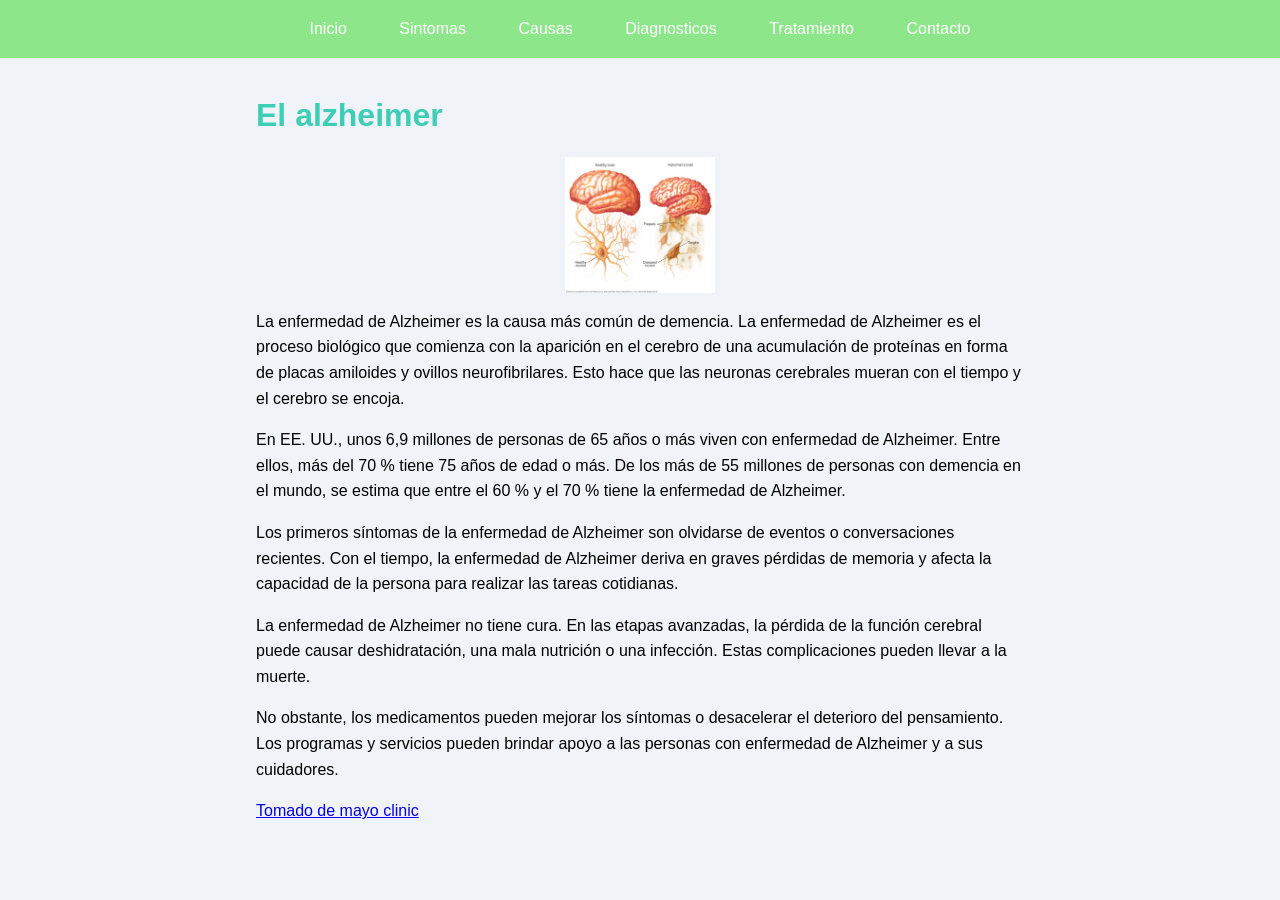
<file: index.html>
<!DOCTYPE html>
<html lang="es">
<head>
    <meta charset="UTF-8">
    <meta name="viewport" content="width=device-width, initial-scale=1.0">
    <title>Inicio - Mundo FastAPI</title>
    <link rel="stylesheet" href="static/css/style.css">
</head>
<body>
    <nav>
        <a href="index.html">Inicio</a>
        <a href="templates/sintomas.html">Sintomas</a>
        <a href="templates/causas.html">Causas</a>
        <a href="templates/diagnosticos.html">Diagnosticos</a>
        <a href="templates/tratamiento.html">Tratamiento</a>
        <a href="templates/contacto.html">Contacto</a>
    </nav>

    <main>
        <h1>El alzheimer</h1>
        <img src="static/imag/1.webp" alt="cerebro img" class="logo">

        <p>
          La enfermedad de Alzheimer es la causa más común de demencia. La enfermedad de Alzheimer es el proceso biológico que comienza con la aparición en el cerebro de una acumulación de proteínas en forma de placas amiloides y ovillos neurofibrilares. Esto hace que las neuronas cerebrales mueran con el tiempo y el cerebro se encoja.
        </p>

        <p>
          En EE. UU., unos 6,9 millones de personas de 65 años o más viven con enfermedad de Alzheimer. Entre ellos, más del 70 % tiene 75 años de edad o más. De los más de 55 millones de personas con demencia en el mundo, se estima que entre el 60 % y el 70 % tiene la enfermedad de Alzheimer.
        </p>

        <p>
            Los primeros síntomas de la enfermedad de Alzheimer son olvidarse de eventos o conversaciones recientes. Con el tiempo, la enfermedad de Alzheimer deriva en graves pérdidas de memoria y afecta la capacidad de la persona para realizar las tareas cotidianas.
        </p>

        <p>
            La enfermedad de Alzheimer no tiene cura. En las etapas avanzadas, la pérdida de la función cerebral puede causar deshidratación, una mala nutrición o una infección. Estas complicaciones pueden llevar a la muerte.
        </p>

        <p>
            No obstante, los medicamentos pueden mejorar los síntomas o desacelerar el deterioro del pensamiento. Los programas y servicios pueden brindar apoyo a las personas con enfermedad de Alzheimer y a sus cuidadores.
        </p>
        <a href="https://www.mayoclinic.org/es/diseases-conditions/alzheimers-disease/symptoms-causes/syc-20350447">Tomado de mayo clinic</a>

    </main>

</body>
</html>
</file>
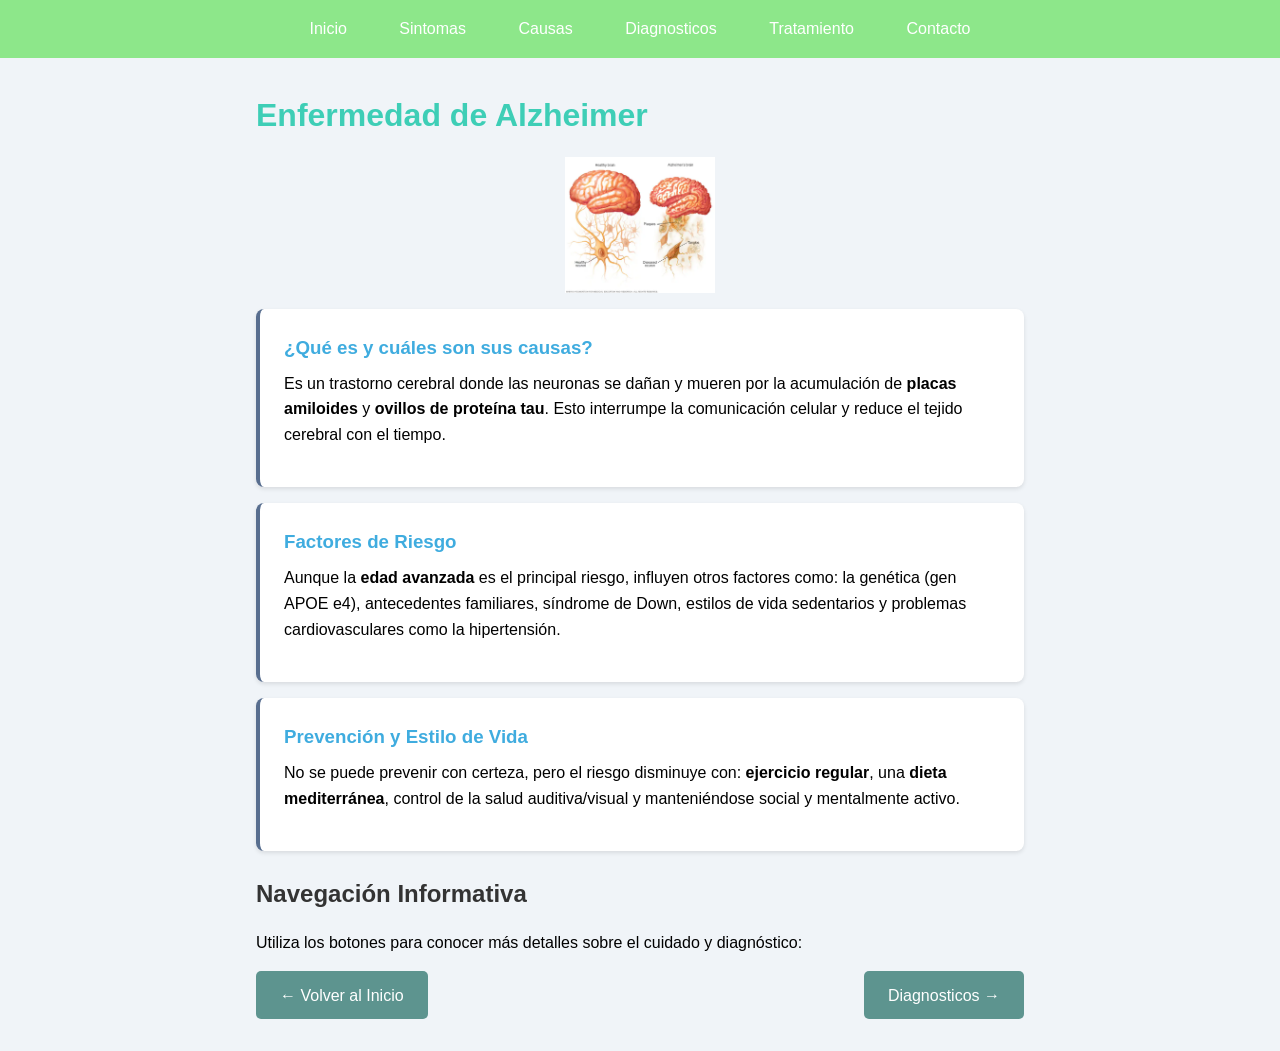
<file: templates/causas.html>
<!DOCTYPE html>
<html lang="es">
<head>
    <meta charset="UTF-8">
    <meta name="viewport" content="width=device-width, initial-scale=1.0">
    <title>Acerca de - Mundo FastAPI</title>
    <link rel="stylesheet" href="../static/css/style.css">
</head>
<body>
    <nav>
        <a href="../index.html">Inicio</a>
        <a href="sintomas.html">Sintomas</a>
        <a href="causas.html">Causas</a>
        <a href="diagnosticos.html">Diagnosticos</a>
        <a href="tratamiento.html">Tratamiento</a>
        <a href="contacto.html">Contacto</a>
    </nav>

<main>
    <h1>Enfermedad de Alzheimer</h1>
        <img src="../static/imag/1.webp" alt="cerebro img" class="logo">

    <div class="card">
        <h3>¿Qué es y cuáles son sus causas?</h3>
        <p>
            Es un trastorno cerebral donde las neuronas se dañan y mueren por la acumulación de 
            <strong>placas amiloides</strong> y <strong>ovillos de proteína tau</strong>. Esto 
            interrumpe la comunicación celular y reduce el tejido cerebral con el tiempo.
        </p>
    </div>

    <div class="card">
        <h3>Factores de Riesgo</h3>
        <p>
            Aunque la <strong>edad avanzada</strong> es el principal riesgo, influyen otros factores como:
            la genética (gen APOE e4), antecedentes familiares, síndrome de Down, 
            estilos de vida sedentarios y problemas cardiovasculares como la hipertensión.
        </p>
    </div>

    <div class="card">
        <h3>Prevención y Estilo de Vida</h3>
        <p>
            No se puede prevenir con certeza, pero el riesgo disminuye con: 
            <strong>ejercicio regular</strong>, una <strong>dieta mediterránea</strong>, 
            control de la salud auditiva/visual y manteniéndose social y mentalmente activo.
        </p>
    </div>

    

    <h2>Navegación Informativa</h2>
    <p>Utiliza los botones para conocer más detalles sobre el cuidado y diagnóstico:</p>
    <div class="menu-botones">
        <a href="../index.html" class="btn">← Volver al Inicio</a>
        <a href="diagnosticos.html" class="btn">Diagnosticos →</a>
    </div>
</main>
</body>
</html>
</file>
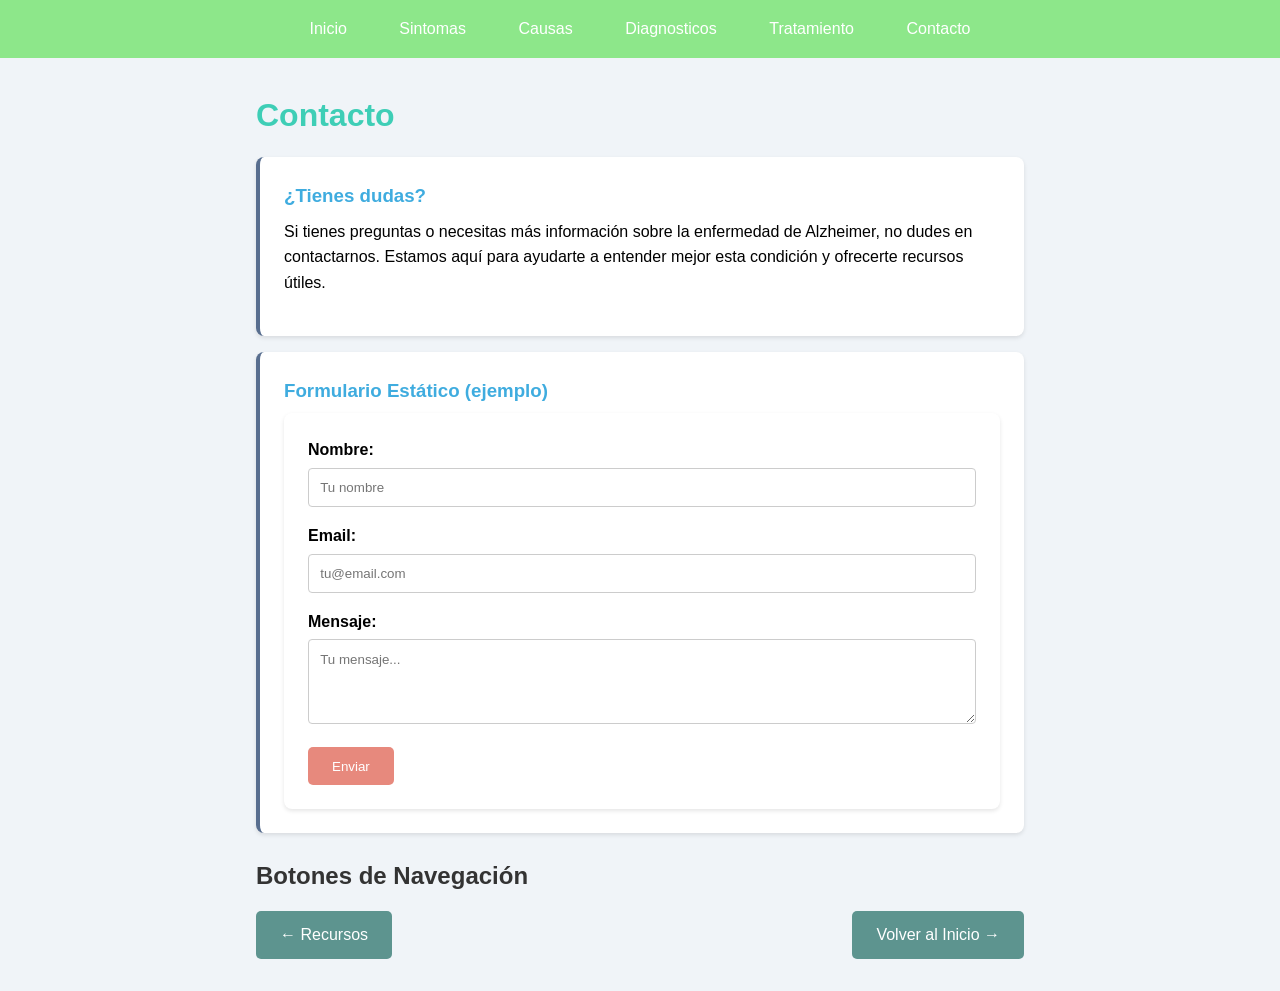
<file: templates/contacto.html>
<!DOCTYPE html>
<html lang="es">
<head>
    <meta charset="UTF-8">
    <meta name="viewport" content="width=device-width, initial-scale=1.0">
    <title>Contacto - Mundo FastAPI</title>
    <link rel="stylesheet" href="../static/css/style.css">
</head>
<body>
    <nav>
        <a href="../index.html">Inicio</a>
        <a href="sintomas.html">Sintomas</a>
        <a href="causas.html">Causas</a>
        <a href="diagnosticos.html">Diagnosticos</a>
        <a href="tratamiento.html">Tratamiento</a>
        <a href="contacto.html">Contacto</a>
    </nav>

    <main>
        <h1>Contacto</h1>

        <div class="card">
            <h3>¿Tienes dudas?</h3>
            <p>
                Si tienes preguntas o necesitas más información sobre la enfermedad de Alzheimer, no dudes en contactarnos. Estamos aquí para ayudarte a entender mejor esta condición y ofrecerte recursos útiles.
            </p>
        </div>

        <div class="card">
            <h3>Formulario Estático (ejemplo)</h3>
            <form action="#" method="POST">
                <label for="nombre">Nombre:</label>
                <input type="text" id="nombre" name="nombre" placeholder="Tu nombre">

                <label for="email">Email:</label>
                <input type="email" id="email" name="email" placeholder="tu@email.com">

                <label for="mensaje">Mensaje:</label>
                <textarea id="mensaje" name="mensaje" rows="4" placeholder="Tu mensaje..."></textarea>

                <button type="submit">Enviar</button>
            </form>
        </div>

        <h2>Botones de Navegación</h2>
        <div class="menu-botones">
            <a href="recursos.html" class="btn">← Recursos</a>
            <a href="../index.html" class="btn">Volver al Inicio →</a>
        </div>
    </main>
</body>
</html>
</file>
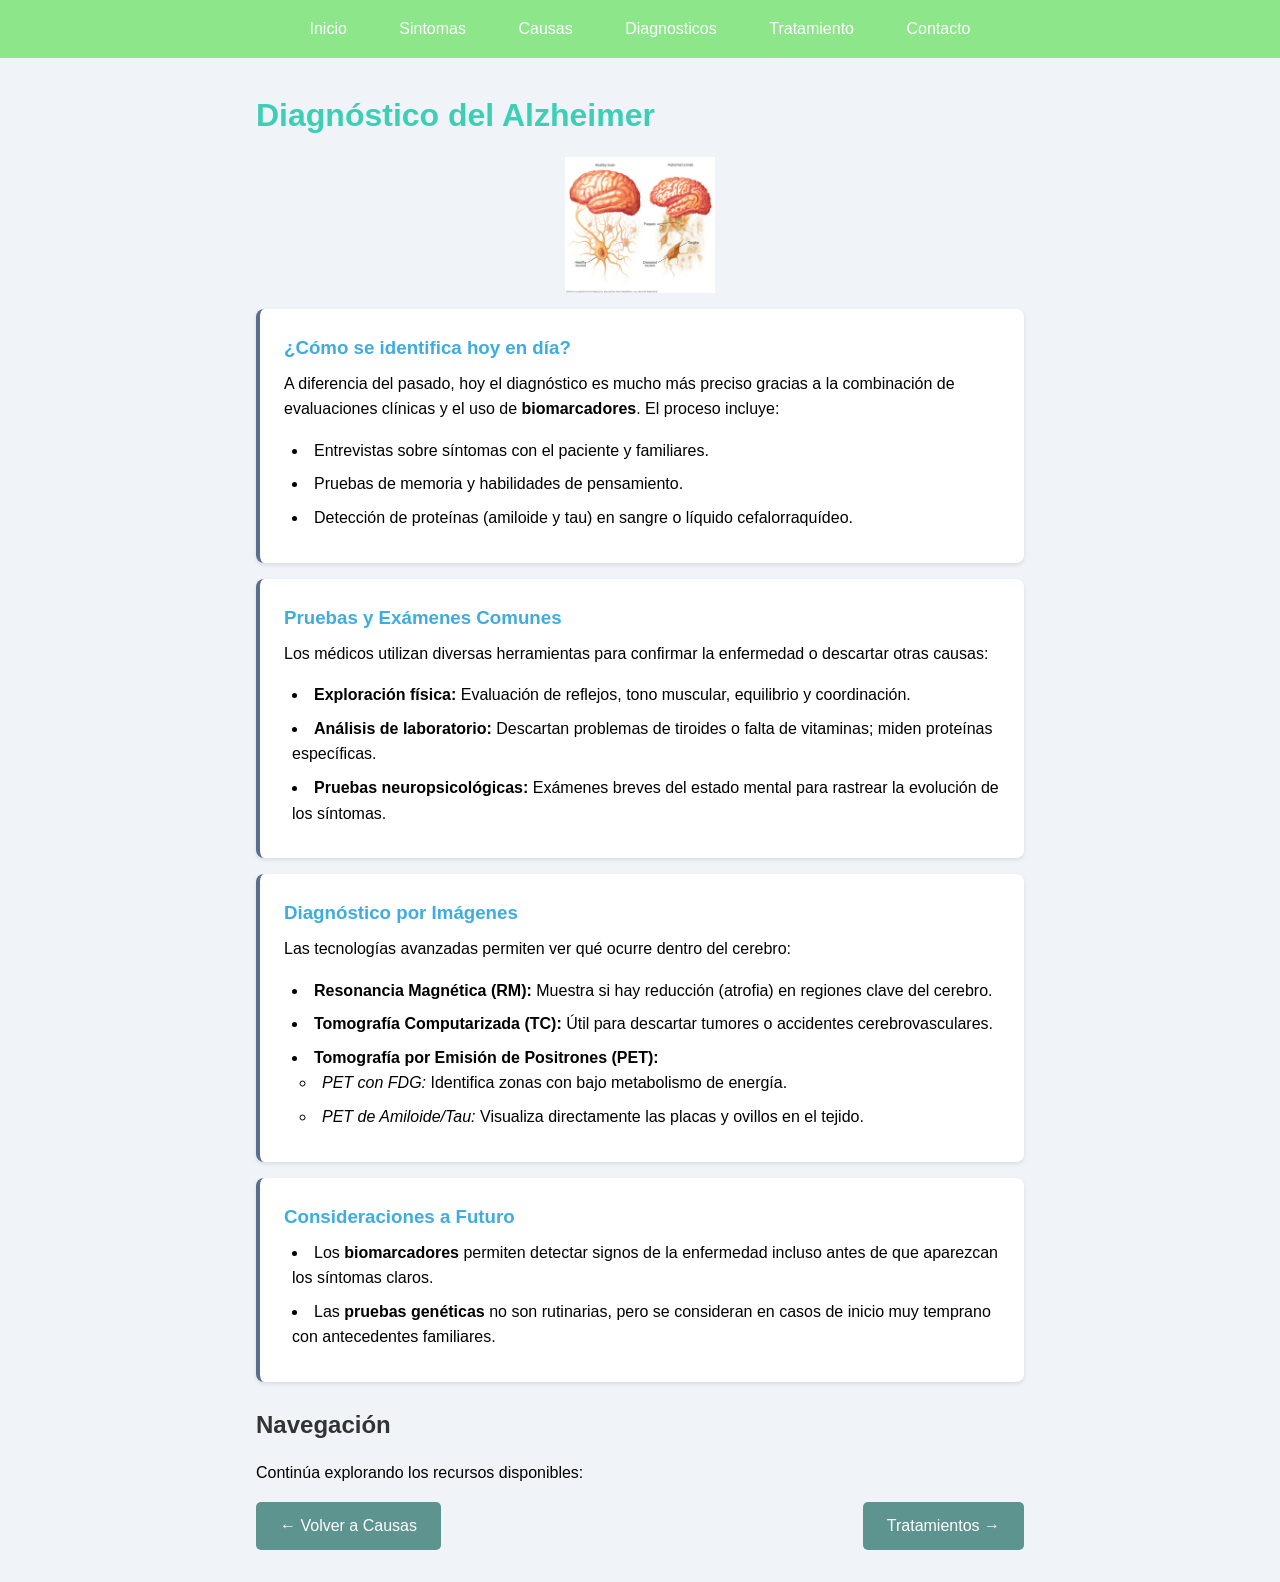
<file: templates/diagnosticos.html>
<!DOCTYPE html>
<html lang="es">
<head>
    <meta charset="UTF-8">
    <meta name="viewport" content="width=device-width, initial-scale=1.0">
    <title>Acerca de - Mundo FastAPI</title>
    <link rel="stylesheet" href="../static/css/style.css">
</head>
<body>
    <nav>
        <a href="../index.html">Inicio</a>
        <a href="sintomas.html">Sintomas</a>
        <a href="causas.html">Causas</a>
        <a href="diagnosticos.html">Diagnosticos</a>
        <a href="tratamiento.html">Tratamiento</a>
        <a href="contacto.html">Contacto</a>
    </nav>

<main>
    <h1>Diagnóstico del Alzheimer</h1>
            <img src="../static/imag/1.webp" alt="cerebro img" class="logo">

    <div class="card">
        <h3>¿Cómo se identifica hoy en día?</h3>
        <p>
            A diferencia del pasado, hoy el diagnóstico es mucho más preciso gracias a la combinación de 
            evaluaciones clínicas y el uso de <strong>biomarcadores</strong>. El proceso incluye:
        </p>
        <ul>
            <li>Entrevistas sobre síntomas con el paciente y familiares.</li>
            <li>Pruebas de memoria y habilidades de pensamiento.</li>
            <li>Detección de proteínas (amiloide y tau) en sangre o líquido cefalorraquídeo.</li>
        </ul>
    </div>

    <div class="card">
        <h3>Pruebas y Exámenes Comunes</h3>
        <p>Los médicos utilizan diversas herramientas para confirmar la enfermedad o descartar otras causas:</p>
        <ul>
            <li><strong>Exploración física:</strong> Evaluación de reflejos, tono muscular, equilibrio y coordinación.</li>
            <li><strong>Análisis de laboratorio:</strong> Descartan problemas de tiroides o falta de vitaminas; miden proteínas específicas.</li>
            <li><strong>Pruebas neuropsicológicas:</strong> Exámenes breves del estado mental para rastrear la evolución de los síntomas.</li>
        </ul>
    </div>

    

    <div class="card">
        <h3>Diagnóstico por Imágenes</h3>
        <p>Las tecnologías avanzadas permiten ver qué ocurre dentro del cerebro:</p>
        <ul>
            <li><strong>Resonancia Magnética (RM):</strong> Muestra si hay reducción (atrofia) en regiones clave del cerebro.</li>
            <li><strong>Tomografía Computarizada (TC):</strong> Útil para descartar tumores o accidentes cerebrovasculares.</li>
            <li><strong>Tomografía por Emisión de Positrones (PET):</strong>
                <ul>
                    <li><em>PET con FDG:</em> Identifica zonas con bajo metabolismo de energía.</li>
                    <li><em>PET de Amiloide/Tau:</em> Visualiza directamente las placas y ovillos en el tejido.</li>
                </ul>
            </li>
        </ul>
    </div>

    

    <div class="card">
        <h3>Consideraciones a Futuro</h3>
        <ul>
            <li>Los <strong>biomarcadores</strong> permiten detectar signos de la enfermedad incluso antes de que aparezcan los síntomas claros.</li>
            <li>Las <strong>pruebas genéticas</strong> no son rutinarias, pero se consideran en casos de inicio muy temprano con antecedentes familiares.</li>
        </ul>
    </div>

    <h2>Navegación</h2>
    <p>Continúa explorando los recursos disponibles:</p>
    <div class="menu-botones">
        <a href="causas.html" class="btn">← Volver a Causas</a>
        <a href="tratamiento.html" class="btn">Tratamientos →</a>
    </div>
</main>
</body>
</html>
</file>
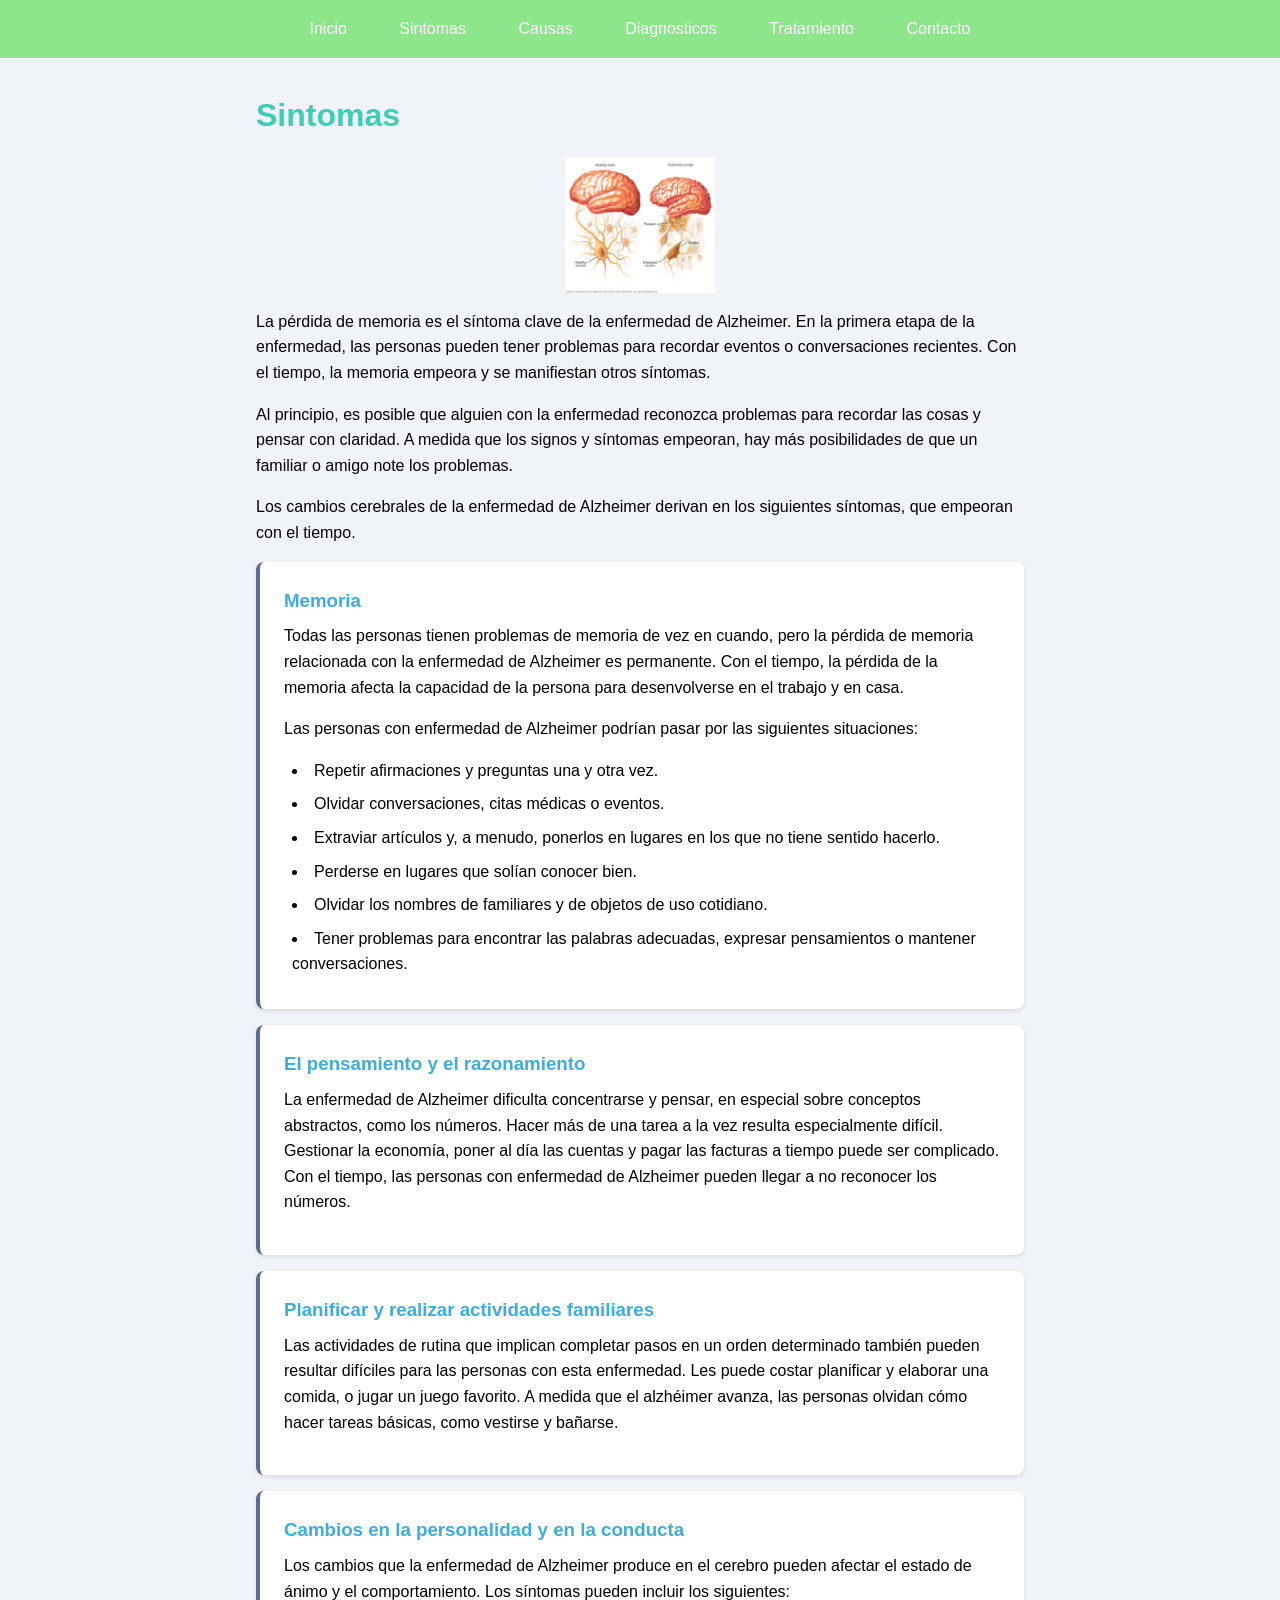
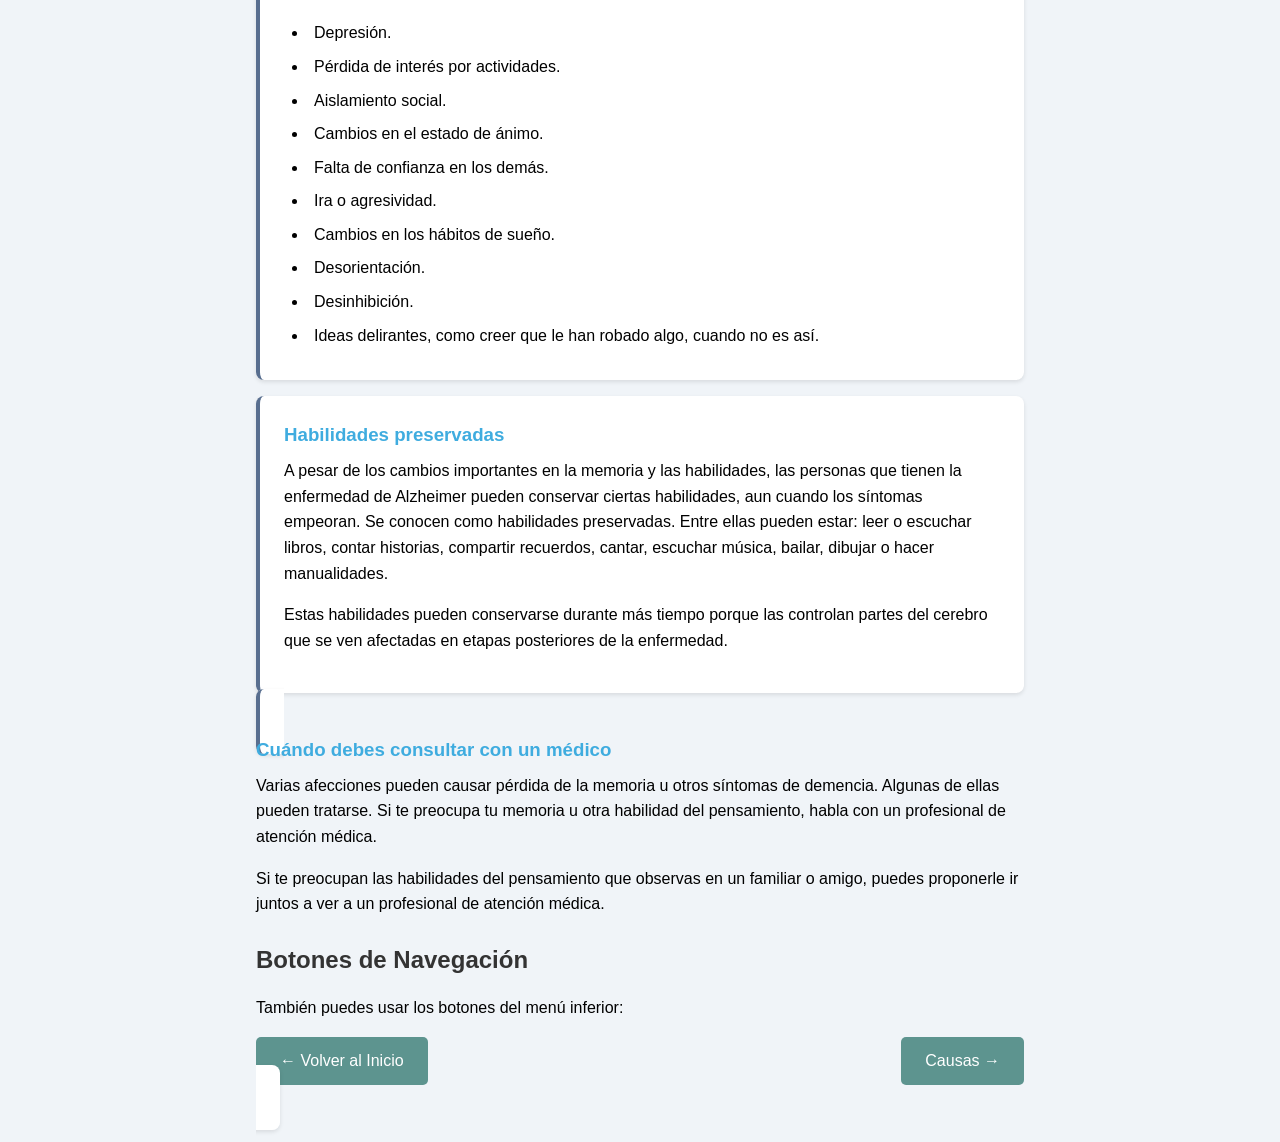
<file: templates/sintomas.html>
<!DOCTYPE html>
<html lang="es">
<head>
    <meta charset="UTF-8">
    <meta name="viewport" content="width=device-width, initial-scale=1.0">
    <title>Acerca de - Mundo FastAPI</title>
    <link rel="stylesheet" href="../static/css/style.css">
</head>
<body>
    <nav>
        <a href="../index.html">Inicio</a>
        <a href="sintomas.html">Sintomas</a>
        <a href="causas.html">Causas</a>
        <a href="diagnosticos.html">Diagnosticos</a>
        <a href="tratamiento.html">Tratamiento</a>
        <a href="contacto.html">Contacto</a>
    </nav>

    <main>
        <h1>Sintomas</h1>
                <img src="../static/imag/1.webp" alt="cerebro img" class="logo">

        <p>
          La pérdida de memoria es el síntoma clave de la enfermedad de Alzheimer. En la primera etapa de la enfermedad, las personas pueden tener problemas para recordar eventos o conversaciones recientes. Con el tiempo, la memoria empeora y se manifiestan otros síntomas.
        </p>

        <p>
            Al principio, es posible que alguien con la enfermedad reconozca problemas para recordar las cosas y pensar con claridad. A medida que los signos y síntomas empeoran, hay más posibilidades de que un familiar o amigo note los problemas.
        </p>
    
        <p>
            Los cambios cerebrales de la enfermedad de Alzheimer derivan en los siguientes síntomas, que empeoran con el tiempo.
        </p>

        <div class="card">
            <h3>Memoria</h3>
            <p>
                Todas las personas tienen problemas de memoria de vez en cuando, pero la pérdida de memoria relacionada con la enfermedad de Alzheimer es permanente. Con el tiempo, la pérdida de la memoria afecta la capacidad de la persona para desenvolverse en el trabajo y en casa.
            </p>

            <p>
                Las personas con enfermedad de Alzheimer podrían pasar por las siguientes situaciones:
            </p>

            <ul>
                <li>Repetir afirmaciones y preguntas una y otra vez.</li>
                <li>Olvidar conversaciones, citas médicas o eventos.</li>
                <li>Extraviar artículos y, a menudo, ponerlos en lugares en los que no tiene sentido hacerlo.</li>
                <li>Perderse en lugares que solían conocer bien.</li>
                <li>Olvidar los nombres de familiares y de objetos de uso cotidiano.</li>
                <li>Tener problemas para encontrar las palabras adecuadas, expresar pensamientos o mantener conversaciones.</li>
            </ul>

        </div>

        <div class="card">
            <h3>El pensamiento y el razonamiento</h3>
            <p>
                La enfermedad de Alzheimer dificulta concentrarse y pensar, en especial sobre conceptos abstractos, como los números. Hacer más de una tarea a la vez resulta especialmente difícil. Gestionar la economía, poner al día las cuentas y pagar las facturas a tiempo puede ser complicado. Con el tiempo, las personas con enfermedad de Alzheimer pueden llegar a no reconocer los números.
            </p>
       
        </div>

        <div class="card">
            <h3>Planificar y realizar actividades familiares</h3>
            <p>
               Las actividades de rutina que implican completar pasos en un orden determinado también pueden resultar difíciles para las personas con esta enfermedad. Les puede costar planificar y elaborar una comida, o jugar un juego favorito. A medida que el alzhéimer avanza, las personas olvidan cómo hacer tareas básicas, como vestirse y bañarse.
            </p>
       
        </div>

        <div class="card">
            <h3>Cambios en la personalidad y en la conducta</h3>
            <p>
                Los cambios que la enfermedad de Alzheimer produce en el cerebro pueden afectar el estado de ánimo y el comportamiento. Los síntomas pueden incluir los siguientes:
            </p>

            <ul>
                <li>Depresión.</li>
                <li>Pérdida de interés por actividades.</li>
                <li>Aislamiento social.</li>
                <li>Cambios en el estado de ánimo.</li>
                <li>Falta de confianza en los demás.</li>
                <li>Ira o agresividad.</li>
                <li>Cambios en los hábitos de sueño.</li>
                <li>Desorientación.</li>
                <li>Desinhibición.</li>
                <li>Ideas delirantes, como creer que le han robado algo, cuando no es así.</li>
            </ul>

        </div>

        <div class="card">
            <h3>Habilidades preservadas</h3>
            <p>
                A pesar de los cambios importantes en la memoria y las habilidades, las personas que tienen la enfermedad de Alzheimer pueden conservar ciertas habilidades, aun cuando los síntomas empeoran. Se conocen como habilidades preservadas. Entre ellas pueden estar: leer o escuchar libros, contar historias, compartir recuerdos, cantar, escuchar música, bailar, dibujar o hacer manualidades.
            </p>

            <p>
                Estas habilidades pueden conservarse durante más tiempo porque las controlan partes del cerebro que se ven afectadas en etapas posteriores de la enfermedad.
            </p>

        </div>

         <did class="card">
            <h3>Cuándo debes consultar con un médico</h3>
            <p>
                Varias afecciones pueden causar pérdida de la memoria u otros síntomas de demencia. Algunas de ellas pueden tratarse. Si te preocupa tu memoria u otra habilidad del pensamiento, habla con un profesional de atención médica.
            </p>

            <p>
                Si te preocupan las habilidades del pensamiento que observas en un familiar o amigo, puedes proponerle ir juntos a ver a un profesional de atención médica.
            </p>

        </div>

        <h2>Botones de Navegación</h2>
        <p>También puedes usar los botones del menú inferior:</p>
        <div class="menu-botones">
            <a href="../index.html" class="btn">← Volver al Inicio</a>
            <a href="causas.html" class="btn">Causas →</a>
        </div>

        

    </main>

    

</body>
</html>
</file>
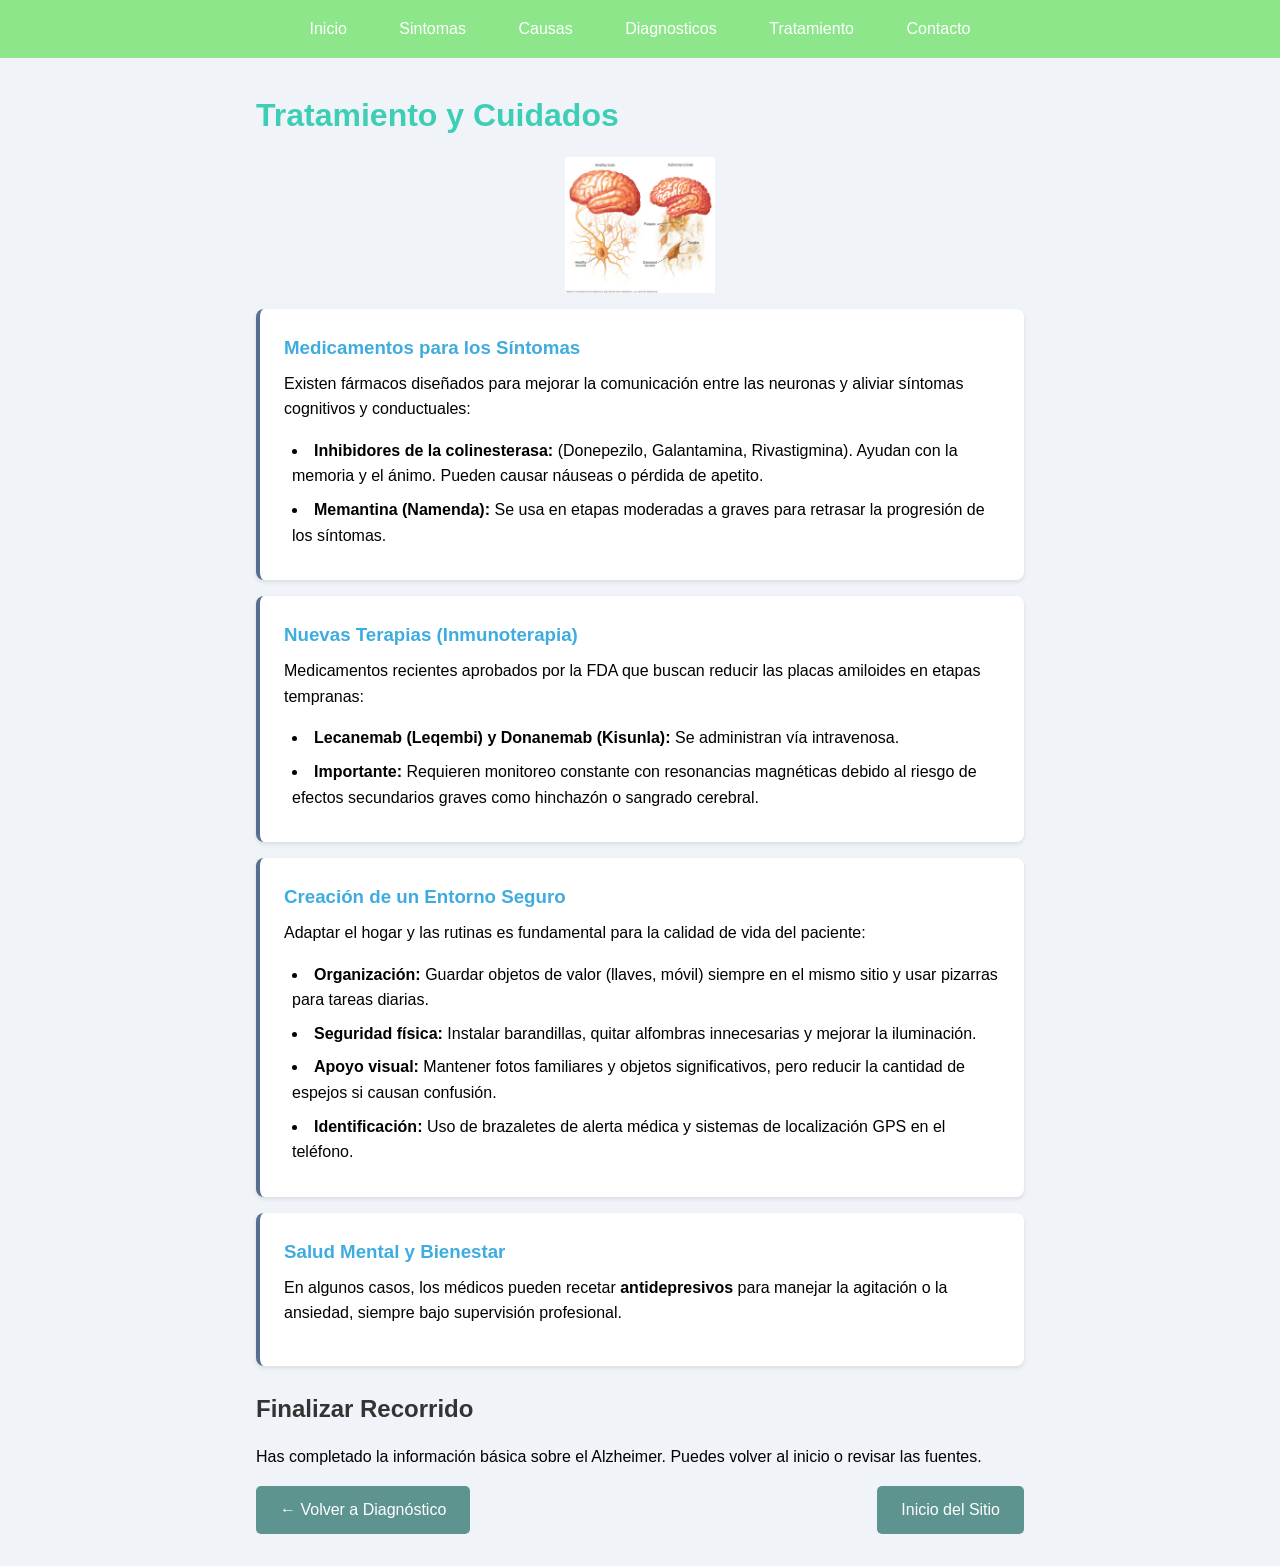
<file: templates/tratamiento.html>
<!DOCTYPE html>
<html lang="es">
<head>
    <meta charset="UTF-8">
    <meta name="viewport" content="width=device-width, initial-scale=1.0">
    <title>Acerca de - Mundo FastAPI</title>
    <link rel="stylesheet" href="../static/css/style.css">
</head>
<body>
    <nav>
        <a href="../index.html">Inicio</a>
        <a href="sintomas.html">Sintomas</a>
        <a href="causas.html">Causas</a>
        <a href="diagnosticos.html">Diagnosticos</a>
        <a href="tratamiento.html">Tratamiento</a>
        <a href="contacto.html">Contacto</a>
    </nav>

<main>
    <h1>Tratamiento y Cuidados</h1>
            <img src="../static/imag/1.webp" alt="cerebro img" class="logo">

    <div class="card">
        <h3>Medicamentos para los Síntomas</h3>
        <p>
            Existen fármacos diseñados para mejorar la comunicación entre las neuronas y aliviar síntomas cognitivos y conductuales:
        </p>
        <ul>
            <li><strong>Inhibidores de la colinesterasa:</strong> (Donepezilo, Galantamina, Rivastigmina). Ayudan con la memoria y el ánimo. Pueden causar náuseas o pérdida de apetito.</li>
            <li><strong>Memantina (Namenda):</strong> Se usa en etapas moderadas a graves para retrasar la progresión de los síntomas.</li>
        </ul>
    </div>

    <div class="card">
        <h3>Nuevas Terapias (Inmunoterapia)</h3>
        <p>
            Medicamentos recientes aprobados por la FDA que buscan reducir las placas amiloides en etapas tempranas:
        </p>
        <ul>
            <li><strong>Lecanemab (Leqembi) y Donanemab (Kisunla):</strong> Se administran vía intravenosa.</li>
            <li><strong>Importante:</strong> Requieren monitoreo constante con resonancias magnéticas debido al riesgo de efectos secundarios graves como hinchazón o sangrado cerebral.</li>
        </ul>
    </div>

    

    <div class="card">
        <h3>Creación de un Entorno Seguro</h3>
        <p>
            Adaptar el hogar y las rutinas es fundamental para la calidad de vida del paciente:
        </p>
        <ul>
            <li><strong>Organización:</strong> Guardar objetos de valor (llaves, móvil) siempre en el mismo sitio y usar pizarras para tareas diarias.</li>
            <li><strong>Seguridad física:</strong> Instalar barandillas, quitar alfombras innecesarias y mejorar la iluminación.</li>
            <li><strong>Apoyo visual:</strong> Mantener fotos familiares y objetos significativos, pero reducir la cantidad de espejos si causan confusión.</li>
            <li><strong>Identificación:</strong> Uso de brazaletes de alerta médica y sistemas de localización GPS en el teléfono.</li>
        </ul>
    </div>

    <div class="card">
        <h3>Salud Mental y Bienestar</h3>
        <p>
            En algunos casos, los médicos pueden recetar <strong>antidepresivos</strong> para manejar la agitación o la ansiedad, siempre bajo supervisión profesional.
        </p>
    </div>

    

    <h2>Finalizar Recorrido</h2>
    <p>Has completado la información básica sobre el Alzheimer. Puedes volver al inicio o revisar las fuentes.</p>
    <div class="menu-botones">
        <a href="diagnostico.html" class="btn">← Volver a Diagnóstico</a>
        <a href="../index.html" class="btn">Inicio del Sitio</a>
    </div>
</main>
</body>
</html>
</file>
<file: static/css/style.css>
/* Estilos generales */
* {
    margin: 0;
    padding: 0;
    box-sizing: border-box;
}

body {
    font-family: 'Segoe UI', Tahoma, Geneva, Verdana, sans-serif;
    line-height: 1.6;
    background-color: #f0f4f8;
    color: #000000;
}

/* Navegación */
nav {
    background-color: #8de78a;
    padding: 1rem;
    text-align: center;
}

nav a {
    color: white;
    text-decoration: none;
    padding: 0.5rem 1rem;
    margin: 0 0.5rem;
    border-radius: 4px;
    transition: background-color 0.3s;
}

nav a:hover {
    background-color: #3d857b;
}

/* Contenido principal */
main {
    max-width: 800px;
    margin: 2rem auto;
    padding: 0 1rem;
}

h1 {
    color: #3eceb6;
    margin-bottom: 1rem;
}

h2 {
    color: #333;
    margin-top: 1.5rem;
    margin-bottom: 1rem;
}

h3 {
    color: #3facdf;
    margin-bottom: 0.5rem;
}

p {
    margin-bottom: 1rem;
}

/* Logo */
.logo {
    width: 150px;
    display: block;
    margin: 1rem auto;
}

/* Tarjetas */
.card {
    background-color: white;
    padding: 1.5rem;
    margin-bottom: 1rem;
    border-radius: 8px;
    box-shadow: 0 2px 4px rgba(0,0,0,0.1);
    border-left: 4px solid #586e8f;
}

.card ul {
    list-style-position: inside;
    margin-left: 0.5rem;
}

.card li {
    margin-bottom: 0.5rem;
}

/* Código */
code {
    background-color: #e8f5e9;
    padding: 0.2rem 0.4rem;
    border-radius: 3px;
    font-family: monospace;
}

pre {
    background-color: #2d2d2d;
    color: #f8f8f2;
    padding: 1rem;
    border-radius: 8px;
    overflow-x: auto;
}

/* Botones de navegación */
.menu-botones {
    display: flex;
    justify-content: space-between;
    gap: 1rem;
    margin-top: 1rem;
}

.btn {
    display: inline-block;
    background-color: #5d948f;
    color: white;
    padding: 0.7rem 1.5rem;
    text-decoration: none;
    border-radius: 5px;
    transition: background-color 0.3s;
}

.btn:hover {
    background-color: #a7d3d6;
}

/* Formularios */
form {
    background-color: white;
    padding: 1.5rem;
    border-radius: 8px;
    box-shadow: 0 2px 4px rgba(0,0,0,0.1);
}

label {
    display: block;
    margin-bottom: 0.3rem;
    font-weight: bold;
}

input, textarea {
    width: 100%;
    padding: 0.7rem;
    margin-bottom: 1rem;
    border: 1px solid #ccc;
    border-radius: 4px;
    font-family: inherit;
}

button[type="submit"] {
    background-color: #e7897d;
    color: white;
    padding: 0.7rem 1.5rem;
    border: none;
    border-radius: 5px;
    cursor: pointer;
    transition: background-color 0.3s;
}

button[type="submit"]:hover {
    background-color: #e4b6a1;
}
</file>
